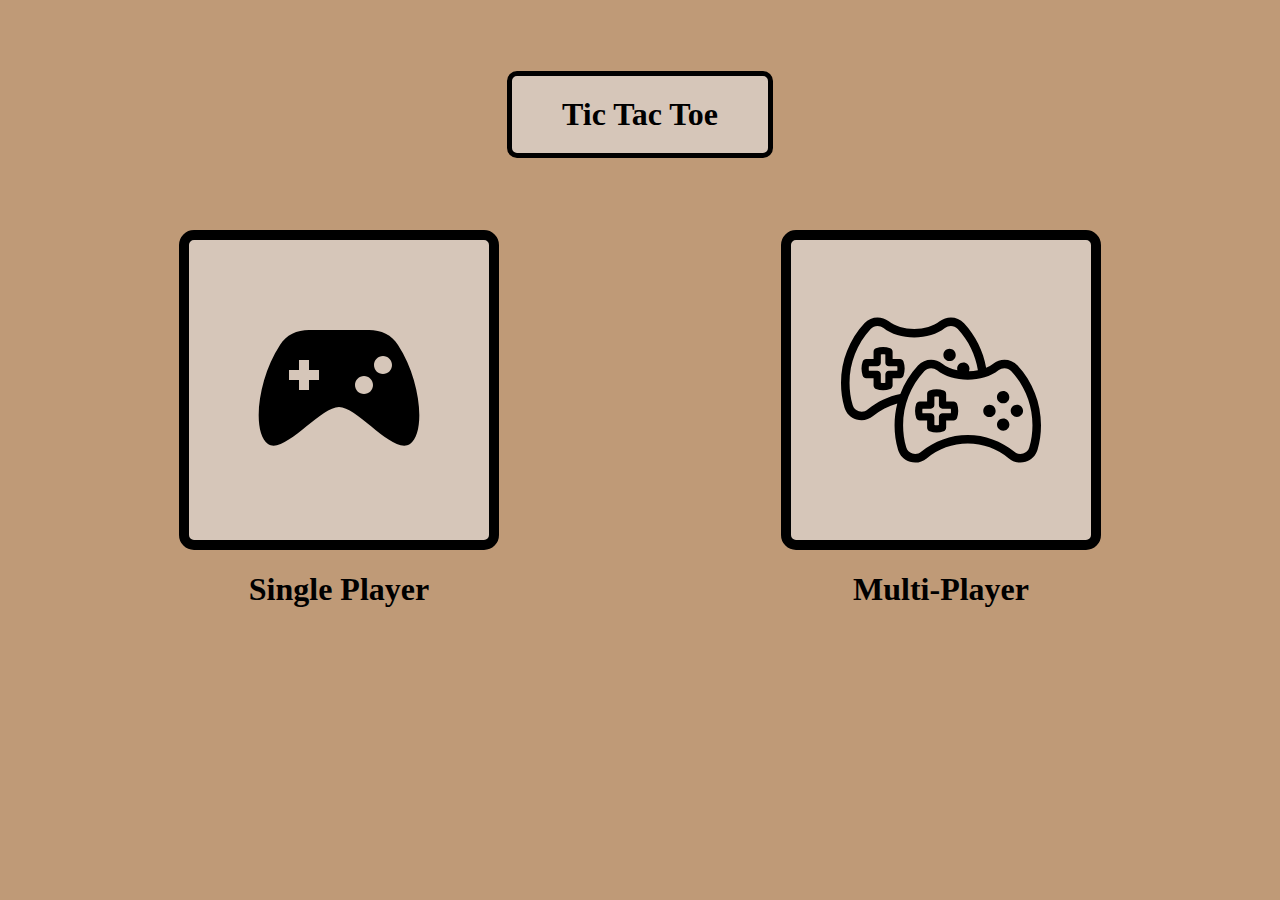
<file: index.html>
<!DOCTYPE html>
<html lang="en">
  <head>
    <meta charset="UTF-8" />
    <meta http-equiv="X-UA-Compatible" content="IE=edge" />
    <meta name="viewport" content="width=device-width, initial-scale=1.0" />
    <link rel="stylesheet" href="boardGame.css" />
    <script>
      document.addEventListener("DOMContentLoaded", () => {
        const single = document.querySelector(".singlePlayer");
        const multi = document.querySelector(".multiPlayer");

        single.addEventListener("click", () => {
          window.location.href = "boardGame.html?mode=single";
        });

        multi.addEventListener("click", () => {
          window.location.href = "boardGame.html?mode=multi";
        });
      });
    </script>
    <title>HomePage</title>
  </head>
  <body>
    <header><h1>Tic Tac Toe</h1></header>
    <div class="container">
      <div class="subcontainer-1">
        <div class="singlePlayer">
          <img src="icons/singlePlayer.svg" alt="single player" />
        </div>
        <h1>Single Player</h1>
      </div>
      <div class="subcontainer-2">
        <div class="multiPlayer">
          <img src="icons/multiPlayer.svg" alt="multi player " />
        </div>
        <h1>Multi-Player</h1>
      </div>
    </div>
  </body>
</html>
</file>
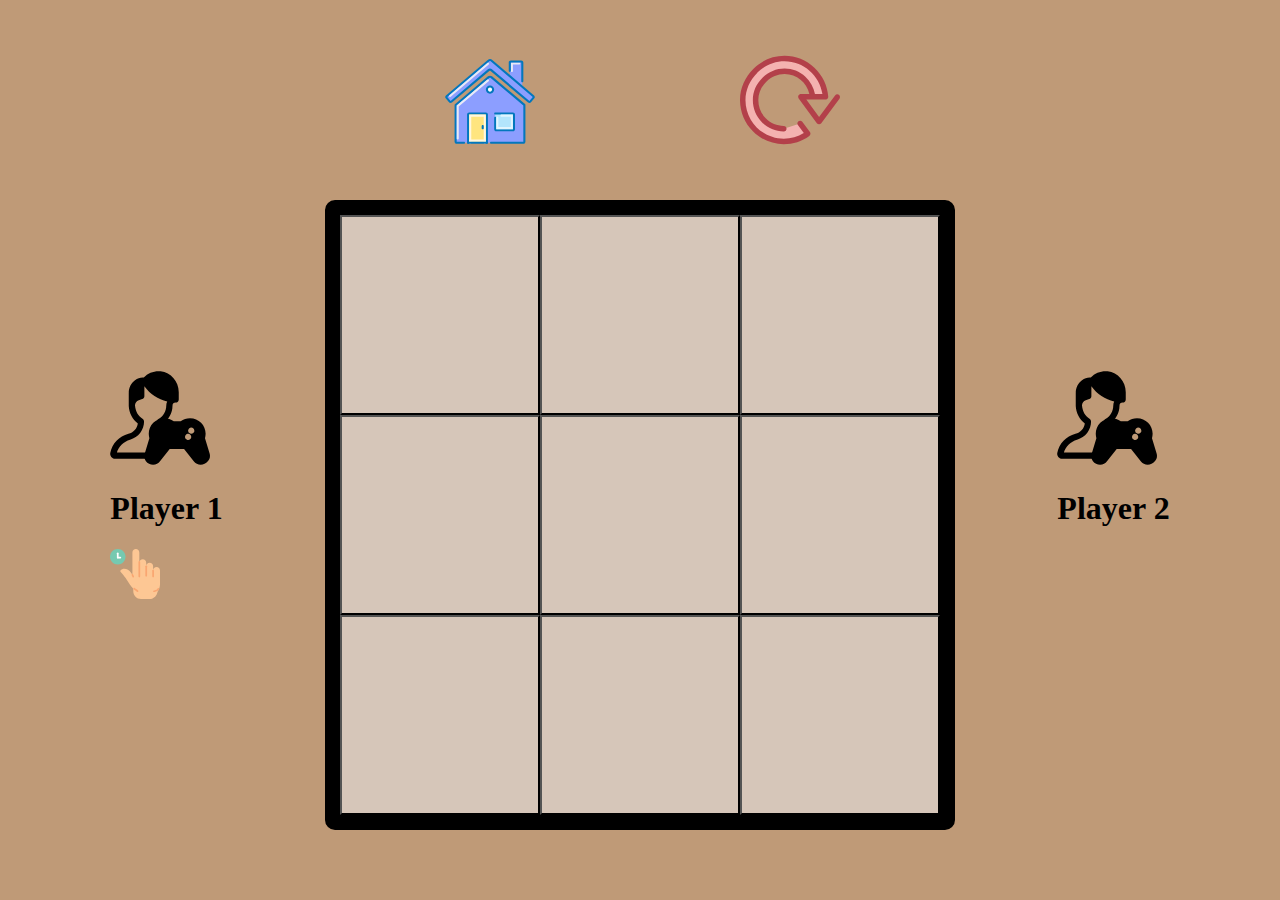
<file: boardGame.html>
<!DOCTYPE html>
<html lang="en">
  <head>
    <meta charset="UTF-8" />
    <meta http-equiv="X-UA-Compatible" content="IE=edge" />
    <meta name="viewport" content="width=device-width, initial-scale=1.0" />
    <link rel="stylesheet" href="boardGame.css" />
    <script src="boardGame.js" defer></script>
    <title>Game</title>
  </head>
  <body>
    <header>
      <img src="icons/home.svg" alt="home" />
      <img src="icons/refresh.svg" alt="refresh" />
    </header>
    <main>
      <div class="player">
        <img src="icons/player.svg" alt="player one" />

        <h1>Player 1</h1>
        <div class="turn">
          <img src="icons/hand.svg" alt="player's turn" />
        </div>
      </div>

      <div class="boardGame">
        <button class="box" id="0">
          <div class="insertSign"></div>
        </button>
        <button class="box" id="1">
          <div class="insertSign"></div>
        </button>
        <button class="box" id="2">
          <div class="insertSign"></div>
        </button>
        <button class="box" id="3">
          <div class="insertSign"></div>
        </button>
        <button class="box" id="4">
          <div class="insertSign"></div>
        </button>
        <button class="box" id="5">
          <div class="insertSign"></div>
        </button>
        <button class="box" id="6">
          <div class="insertSign"></div>
        </button>
        <button class="box" id="7">
          <div class="insertSign"></div>
        </button>
        <button class="box" id="8">
          <div class="insertSign"></div>
        </button>
      </div>

      <div class="player-2 player">
        <div class="level"></div>
        <h1>Player 2</h1>

        <div class="turn"></div>
      </div>
    </main>
  </body>
</html>
</file>
<file: boardGame.css>
/* 
    #D35C37 GINGER 
    #BF9A77 LIGHT GREY 
    #D6C6B9 OAT 
    #97B8C2 CONCRETE 
*/

:root {
  --main-color: #bf9a77;
  --secondary-color: #d6c6b9;
}

body {
  background-color: var(--main-color);
}

header {
  display: flex;
  justify-content: center;
  margin: 50px;
  gap: 200px;
}

header > h1 {
  background-color: var(--secondary-color);
  padding: 20px 50px;
  border-radius: 10px;
  border: 5px solid;
}

.container {
  display: flex;
  justify-content: space-around;
  margin: 30px;
}

.singlePlayer,
.multiPlayer {
  width: 300px;
  height: 300px;
  background-color: var(--secondary-color);
  border: 10px solid;
  border-radius: 15px;
  display: flex;
  justify-content: center;
  align-items: center;
  cursor: pointer;
}

.subcontainer-1,
.subcontainer-2 {
  text-align: center;
}

img[src="icons/singlePlayer.svg"],
img[src="icons/multiPlayer.svg"] {
  width: 200px;
  height: auto;
}

img[src="icons/hand.svg"] {
  width: 50px;
}

img[src="icons/AI.svg"] {
  margin-bottom: 15px;
}
img {
  width: 100px;
  height: auto;
}

.singlePlayer:hover,
.multiPlayer:hover,
img[src="icons/refresh.svg"]:active,
img[src="icons/home.svg"]:active {
  transform: translateY(-5px);
  box-shadow: 0px 0px 150px var(--secondary-color);
}

main {
  display: grid;
  grid-template-columns: 1fr 1fr 1fr;
  justify-items: center;
  align-items: center;
}

.boardGame {
  width: 600px;
  height: 600px;
  background-color: var(--secondary-color);
  border-radius: 10px;
  border: 15px solid;
  display: grid;
  grid-template-columns: repeat(auto-fill, minmax(200px, 1fr));
}

.box {
  width: 200px;
  height: 200px;
  display: flex;
  justify-content: center;
  align-items: center;
  background-color: var(--secondary-color);
}

header.game {
  display: flex;
  justify-content: space-around;
  align-items: center;
}

.player {
  height: 300px;
}
</file>
